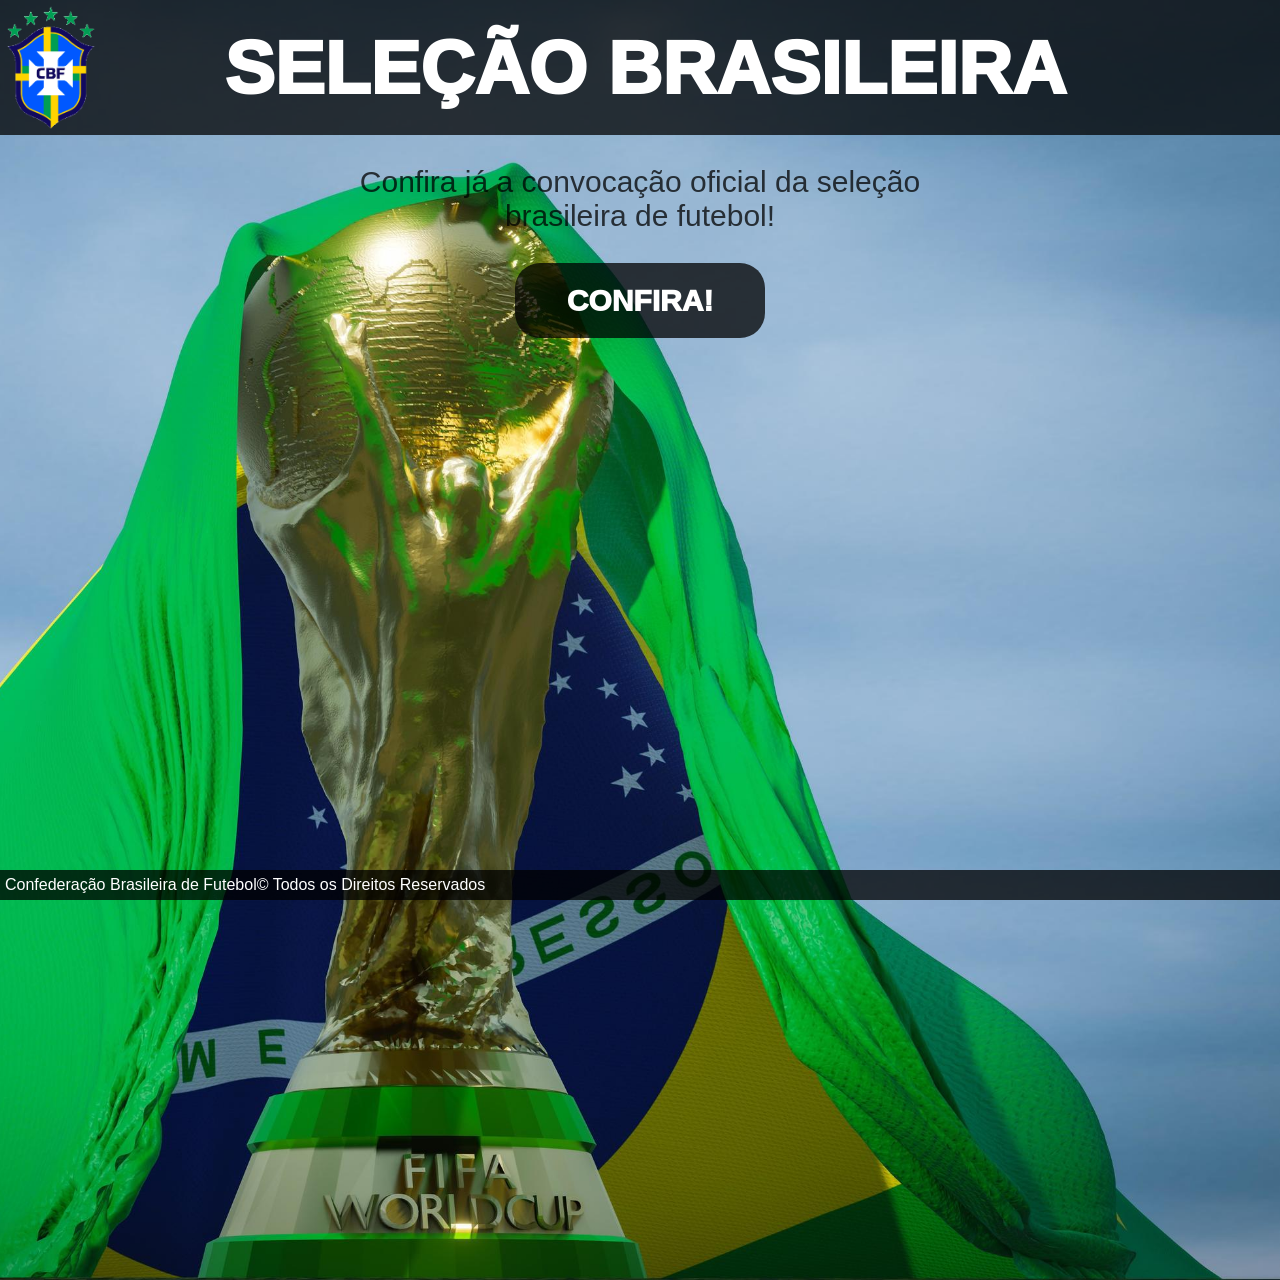
<file: index.html>
<!DOCTYPE html>
<html lang="en">
<head>
    <meta charset="UTF-8">
    <meta name="viewport" content="width=device-width, initial-scale=1.0">
    <link rel="stylesheet" href="css/estilo.css">
    <link rel="icon" href="https://th.bing.com/th/id/R.3f13447815139e01188f4a72150238d4?rik=tBhQzzdCgq2ejQ&pid=ImgRaw&r=0">
    <title>Seleção Brasileira</title>
</head>
<body>
    <div class="container">
        <div class="titulo">
            <p>SELEÇÃO BRASILEIRA</p>
            <img src="imagens/cbf.png">
        </div> 
        <div class="texto">
            <p>Confira já a convocação oficial da seleção brasileira de futebol!</p>
            <div class="button">
                <a href="html/convocacao.html"><button id="botao">CONFIRA!</button></a>
            </div>
        </div>
        <div class="faixa">
            <p>  Confederação Brasileira de Futebol© Todos os Direitos Reservados</p>
        </div> 
    </div>
</body>
</html>
</file>
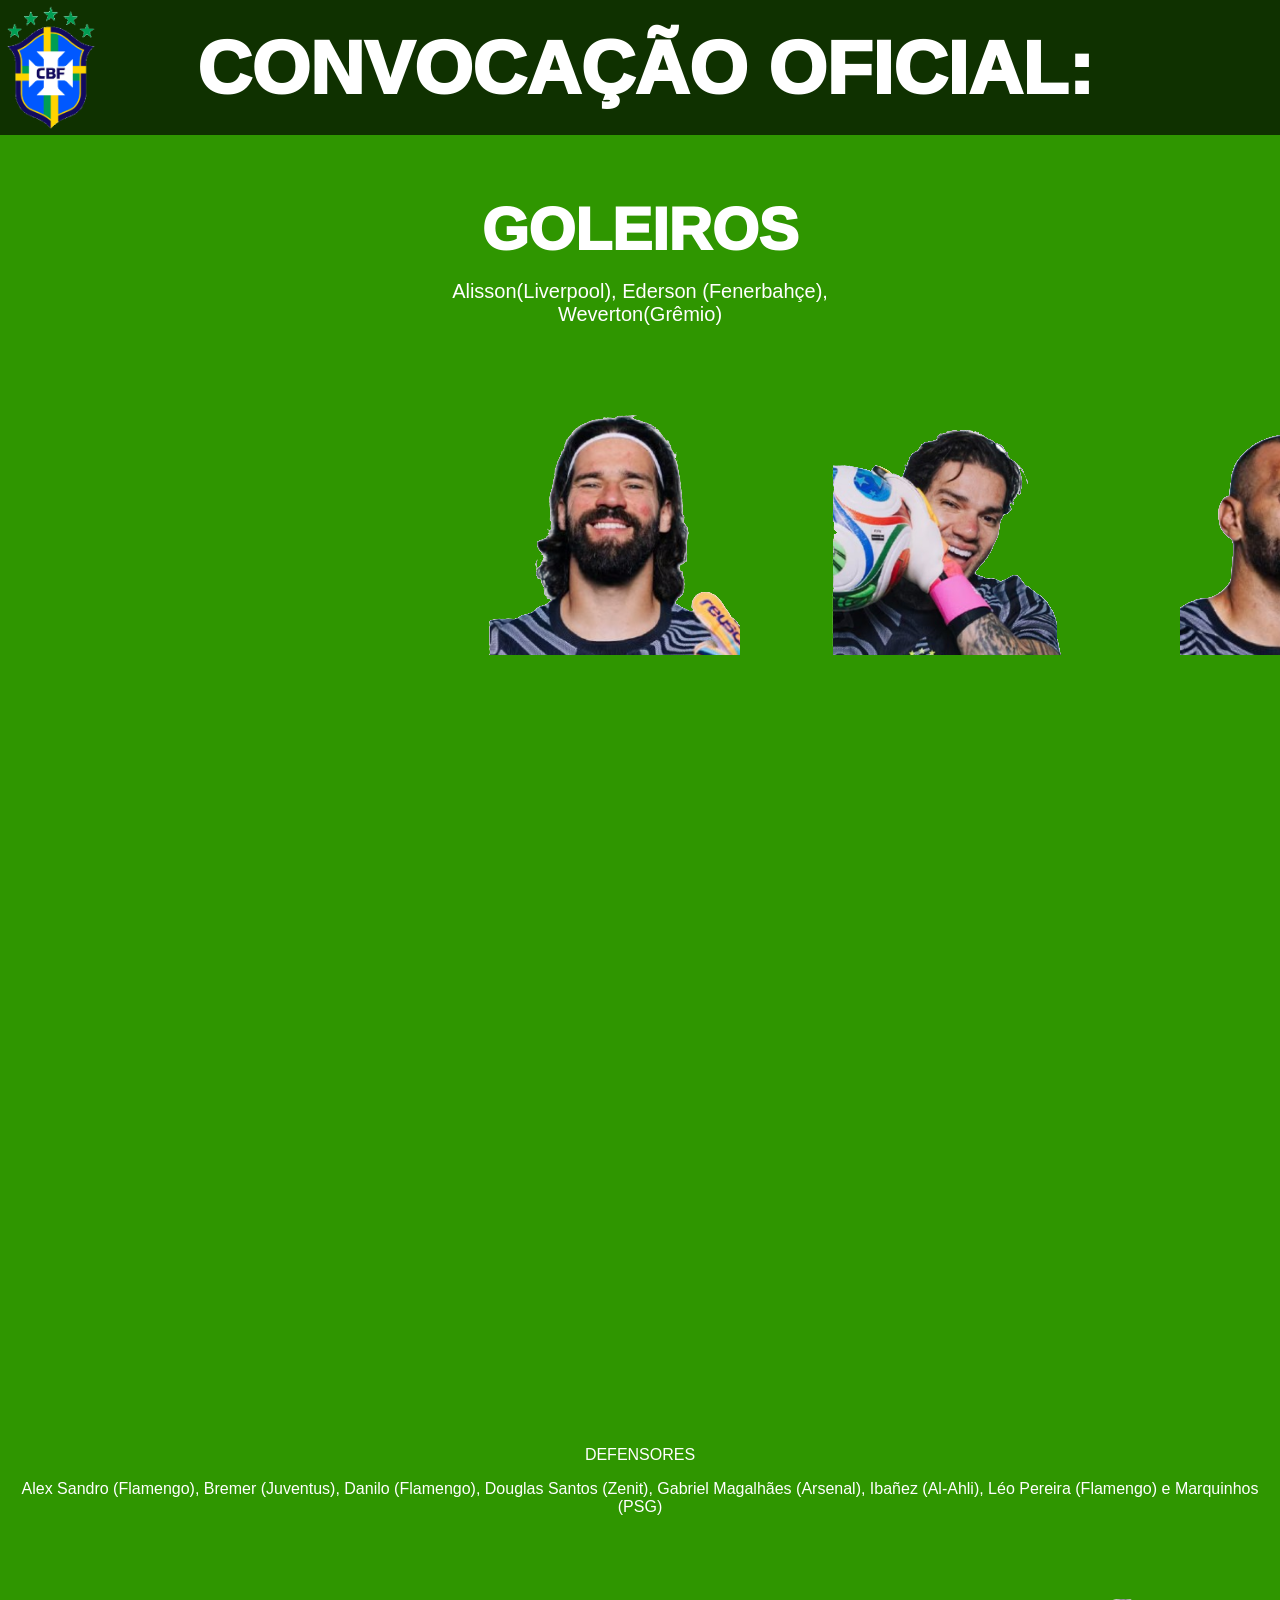
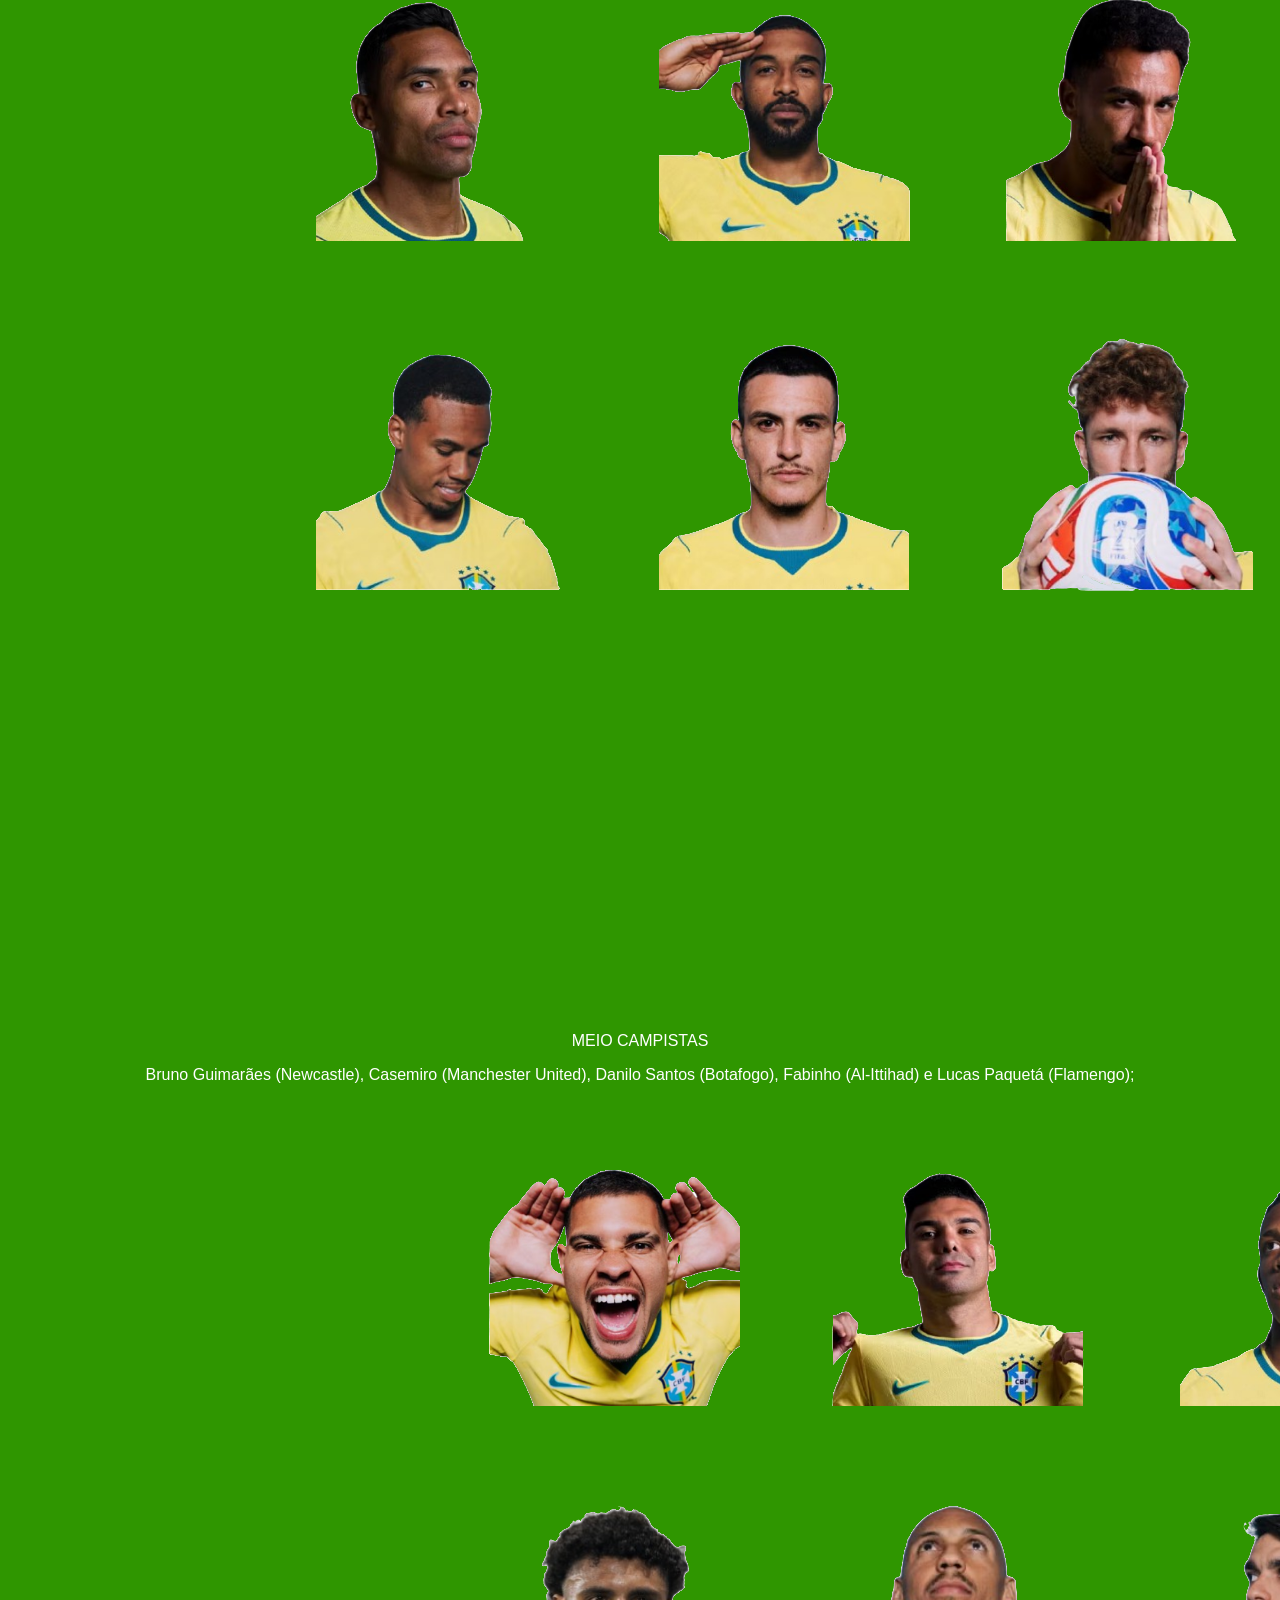
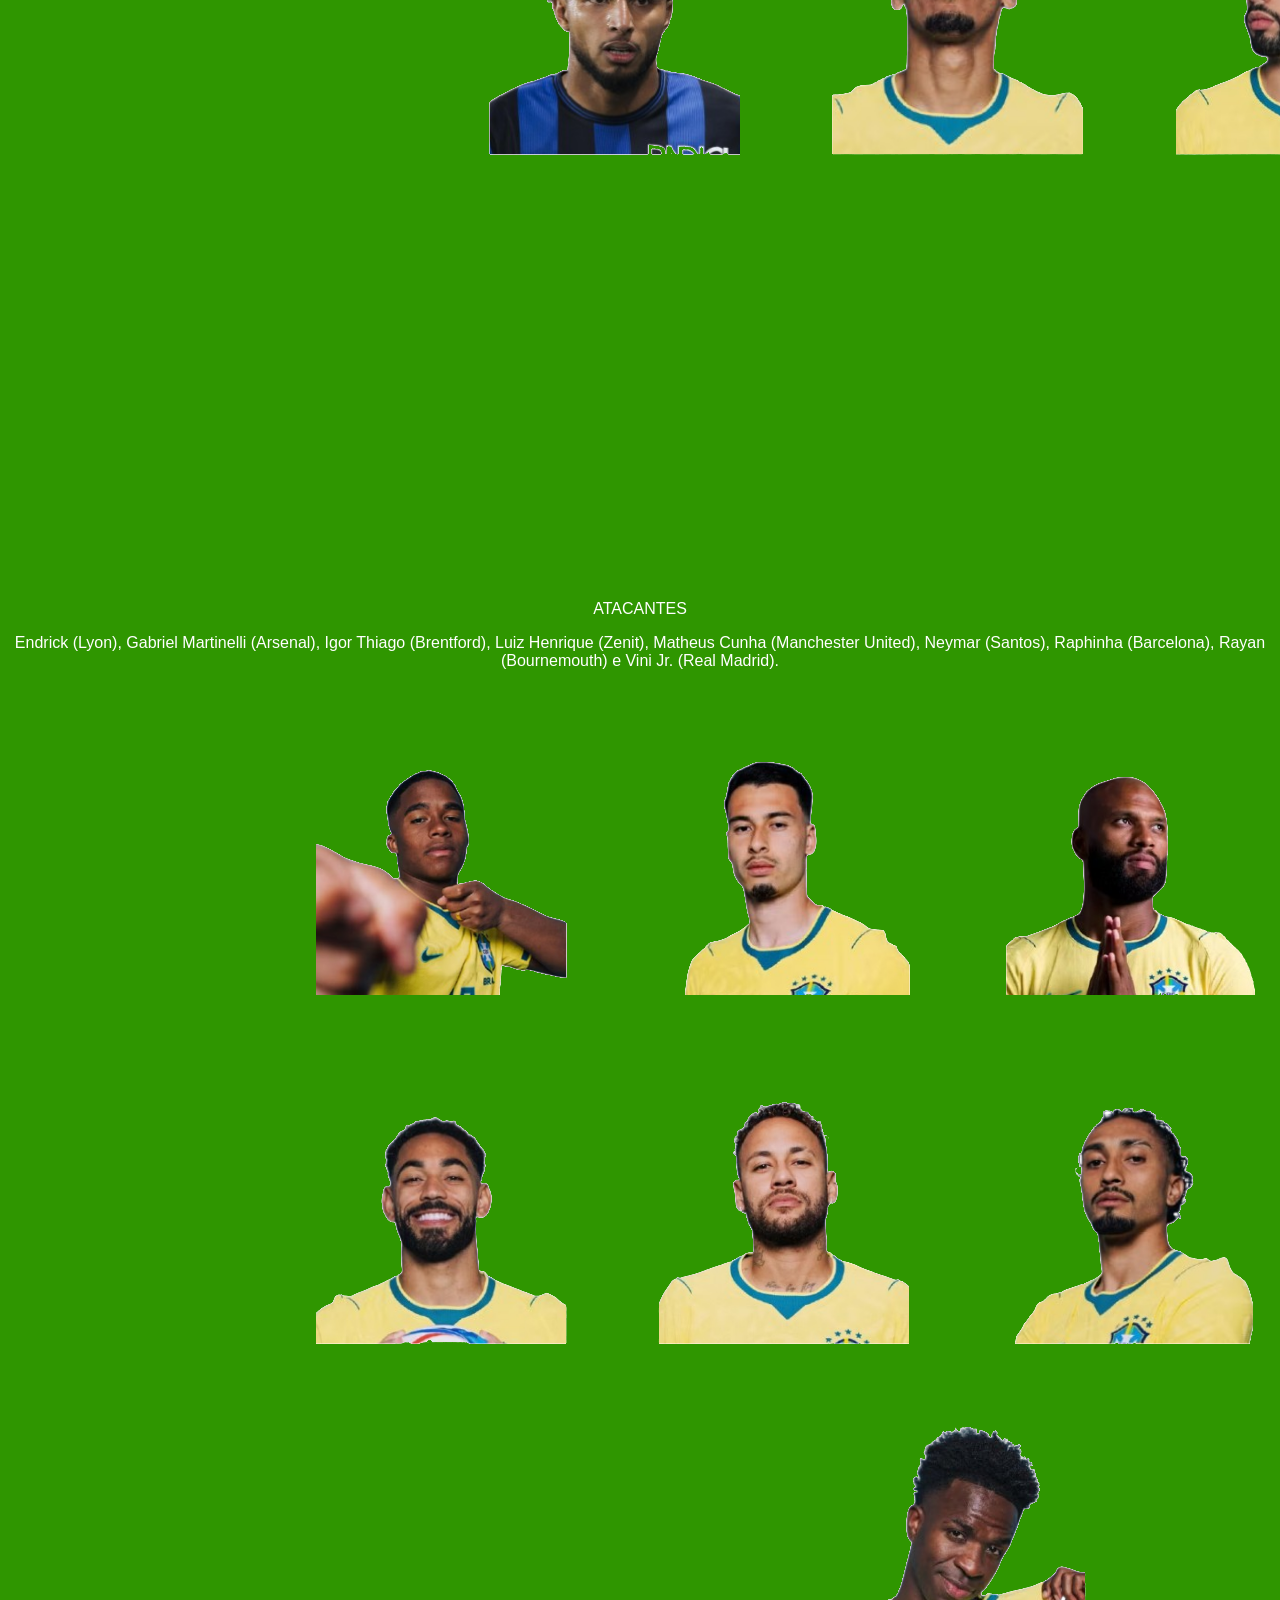
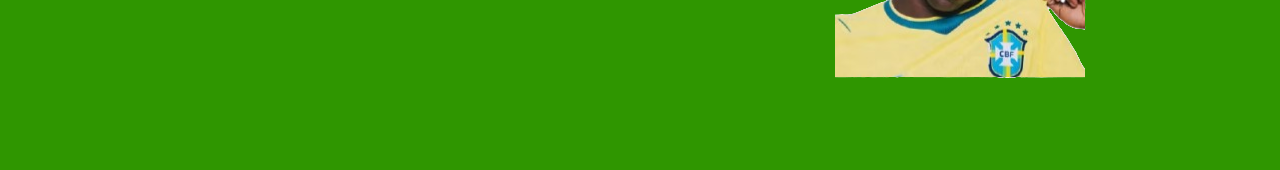
<file: html/convocacao.html>
<!DOCTYPE html>
<html lang="en">
<head>
    <meta charset="UTF-8">
    <meta name="viewport" content="width=device-width, initial-scale=1.0">
    <link rel="icon" href="https://th.bing.com/th/id/R.3f13447815139e01188f4a72150238d4?rik=tBhQzzdCgq2ejQ&pid=ImgRaw&r=0">
    <link rel="stylesheet" href="../css/estilo2.css">
    <title>Convocação Oficial</title>
</head>
<body>
    <div class="container">
        <div class="titulo">
            <p>CONVOCAÇÃO OFICIAL:</p>
            <img src="../imagens/cbf.png">
        </div>
        <div class="convocados">
            <div class="goleiros">
                <p id="goleiros">GOLEIROS</p>
                <p id="gnomes">Alisson(Liverpool), Ederson (Fenerbahçe), Weverton(Grêmio)</p>
                <img src="../imagens/goleiros.png">
            </div>
            <div class="defesa">
                <p id="defesa">DEFENSORES</p>
                <p>Alex Sandro (Flamengo), Bremer (Juventus), Danilo (Flamengo), Douglas Santos (Zenit), Gabriel Magalhães (Arsenal), Ibañez (Al-Ahli), Léo Pereira (Flamengo) e Marquinhos (PSG)</p>
                <img src="../imagens/defesa.png">
            </div>
            <div class="mcampo">
                <p id="mcampos">MEIO CAMPISTAS</p>
                <p>Bruno Guimarães (Newcastle), Casemiro (Manchester United), Danilo Santos (Botafogo), Fabinho (Al-Ittihad) e Lucas Paquetá (Flamengo);</p>
                <img src="../imagens/mcampistas.png">
            </div>
            <div class="ataque">
                <p id="ataque">ATACANTES</p>
                <p>Endrick (Lyon), Gabriel Martinelli (Arsenal), Igor Thiago (Brentford), Luiz Henrique (Zenit), Matheus Cunha (Manchester United), Neymar (Santos), Raphinha (Barcelona), Rayan (Bournemouth) e Vini Jr. (Real Madrid).</p>
                <img src="../imagens/ataque.png">
            </div>
        </div>

        </div>
    </div>
</body>
</html>
</file>
<file: css/estilo.css>
body {
    background-color: rgb(255, 255, 255);
    background-size: cover;
    font-family: 'Segoe UI', Tahoma, Geneva, Verdana, sans-serif;
    margin: 0;
    display: flex;
    flex-direction: column; 
    justify-content: center;
    align-items: center;
    width: 100vw;
    position: relative;
    overflow-x: hidden;
    overflow-y: hidden;
}

.container{
    background-image: url("../imagens/imagem1.jpg");
    background-size: cover;
    background-position: -675px 0px;
    height: 100vw;
    width: 100vw;
}

.titulo {
    display: flex;         
    justify-content: center; 
    align-items: center;    
    background-color: rgb(0, 0, 0, 0.75);
    width: 100vw;
    max-height: 125px;               
    padding: 5px;
    font-size: 75PX;
    font-weight: 1000;
    color: rgb(255, 255, 255);
}

.titulo img{
    height: 125px;
    position: absolute;
    top: 5px;
    left: 0.5%;
}

.faixa{
    background-color: rgb(0, 0, 0, 0.75);
    width: 100vw;
    height: 30px;
    
    position: fixed;
    bottom: 0;
    left: 0;

    color: white;

    display: flex;
    align-items: center;
}

.faixa p{
    margin-left: 5px;
}

.texto{
    font-family:'Lucida Sans', 'Lucida Sans Regular', 'Lucida Grande', 'Lucida Sans Unicode', Geneva, Verdana, sans-serif;
    text-align: center;
    margin-top: 30px;
    margin-left: auto;
    margin-right: auto;
    font-size: 30px;
    font-weight: light;
    max-width: 600px;
    color: rgb(0, 0, 0, 0.75);
    font-weight: 500;
}

#botao{
    height: 75px;
    width:250px;
    border: none;
    border-radius: 25px;
    background-color: rgb(0, 0, 0, 0.75);
    color: white;
    font-family: 'Segoe UI', Tahoma, Geneva, Verdana, sans-serif;
    font-weight: 1000;
    font-size: 30px;
    transition: 0.2s;
    cursor: pointer;
}

#botao:hover{
    background-color: rgba(1, 73, 1, 0.863);
    margin-top: -5px;
}
</file>
<file: css/estilo2.css>
body{
    background-color: #2f9600;
    font-family: 'Segoe UI', Tahoma, Geneva, Verdana, sans-serif;
    margin: 0;
    padding: 0;
    overflow-x: hidden;
}

.titulo{
    display: flex;         
    justify-content: center; 
    align-items: center;    
    background-color: rgb(0, 0, 0, 0.67);
    width: 100vw;
    max-height: 125px;               
    padding: 5px;
    font-size: 75PX;
    font-weight: 1000;
    color: rgb(255, 255, 255);
    z-index: 1;

}

.titulo img{
    height: 125px;
    position: absolute;
    top: 5px;
    left: 0.5%;
}

.convocados{
    color:white;
    text-align: center;
    font-family:'Segoe UI', Tahoma, Geneva, Verdana, sans-serif;
}

#goleiros{
    font-family: 'Segoe UI', Tahoma, Geneva, Verdana, sans-serif;
    font-weight: 1000;
    font-size: 60px;
    max-height: 25px;
}

#gnomes{
    font-family: 'Lucida Sans', 'Lucida Sans Regular', 'Lucida Grande', 'Lucida Sans Unicode', Geneva, Verdana, sans-serif;
    justify-content: center;
    font-weight: 500;
    font-size: 20px;
    max-width: 500px;
    margin-left: auto;
    margin-right: auto;
}
</file>
